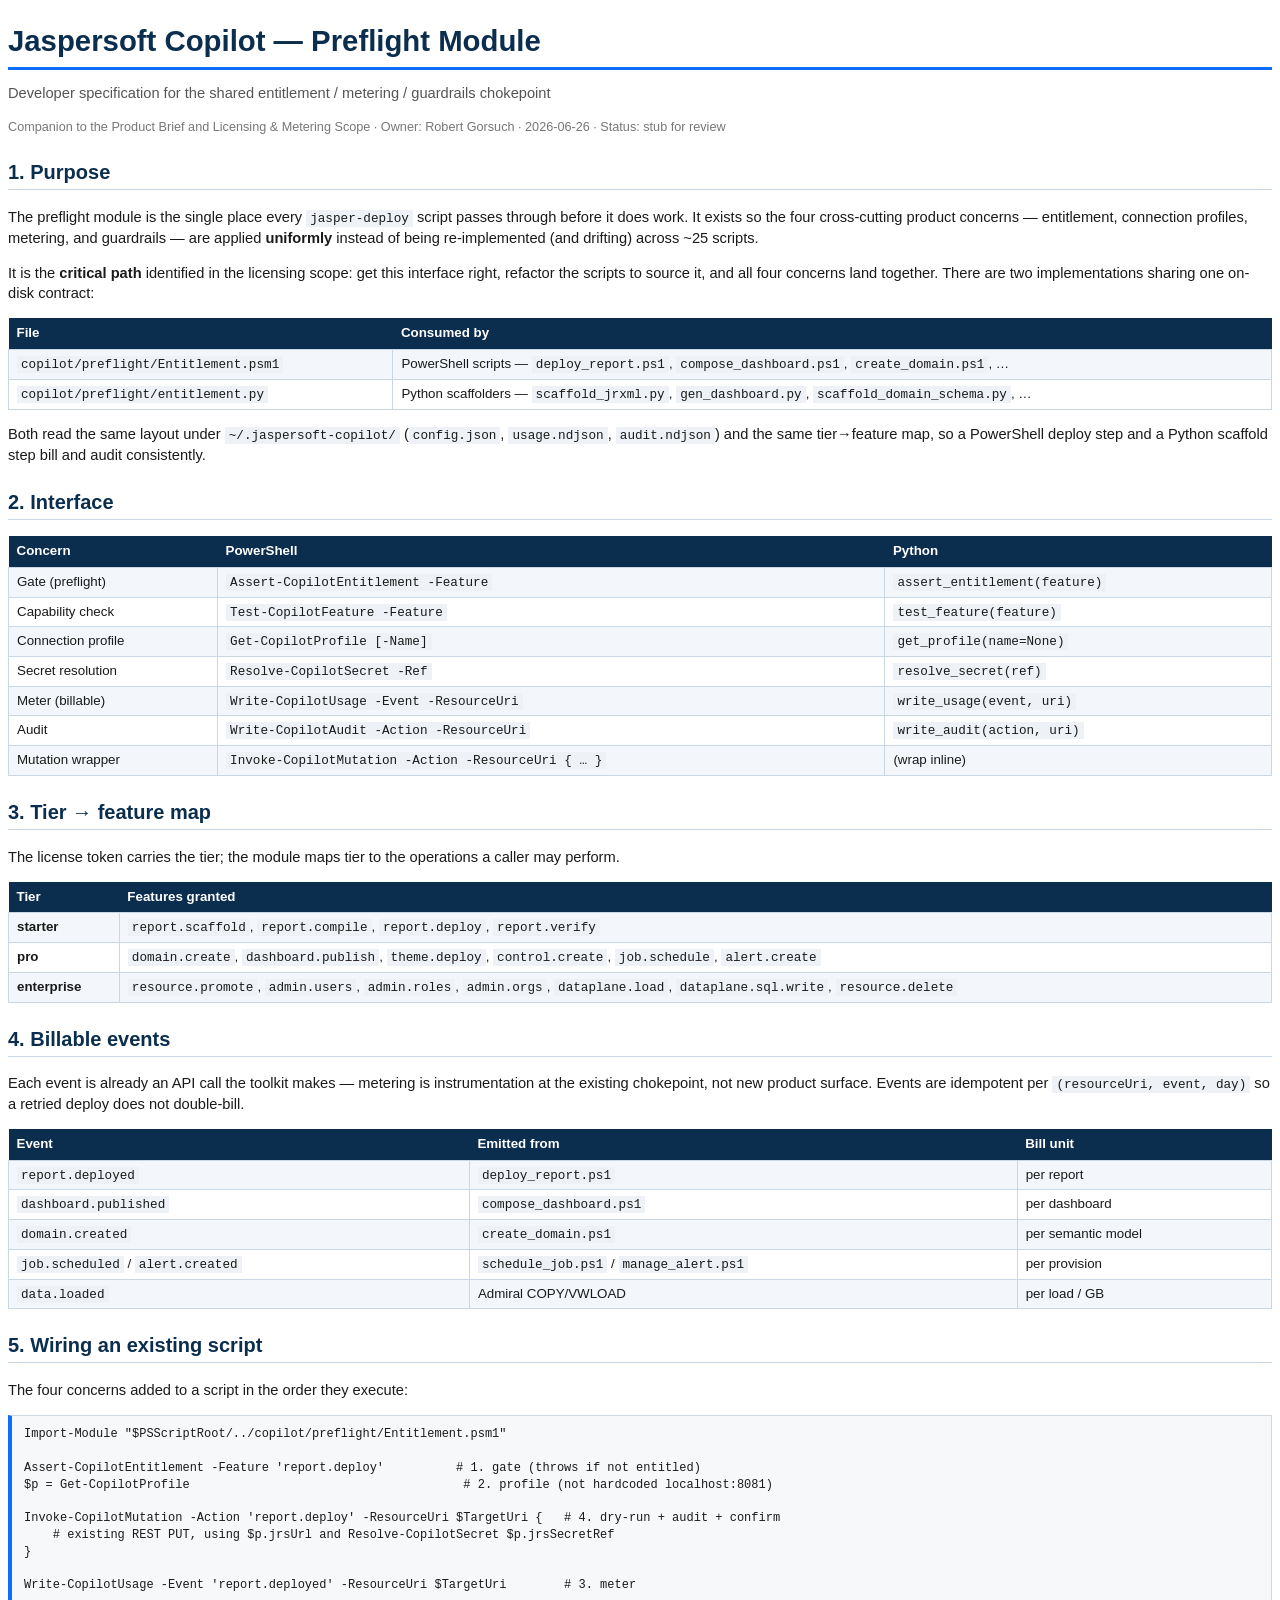
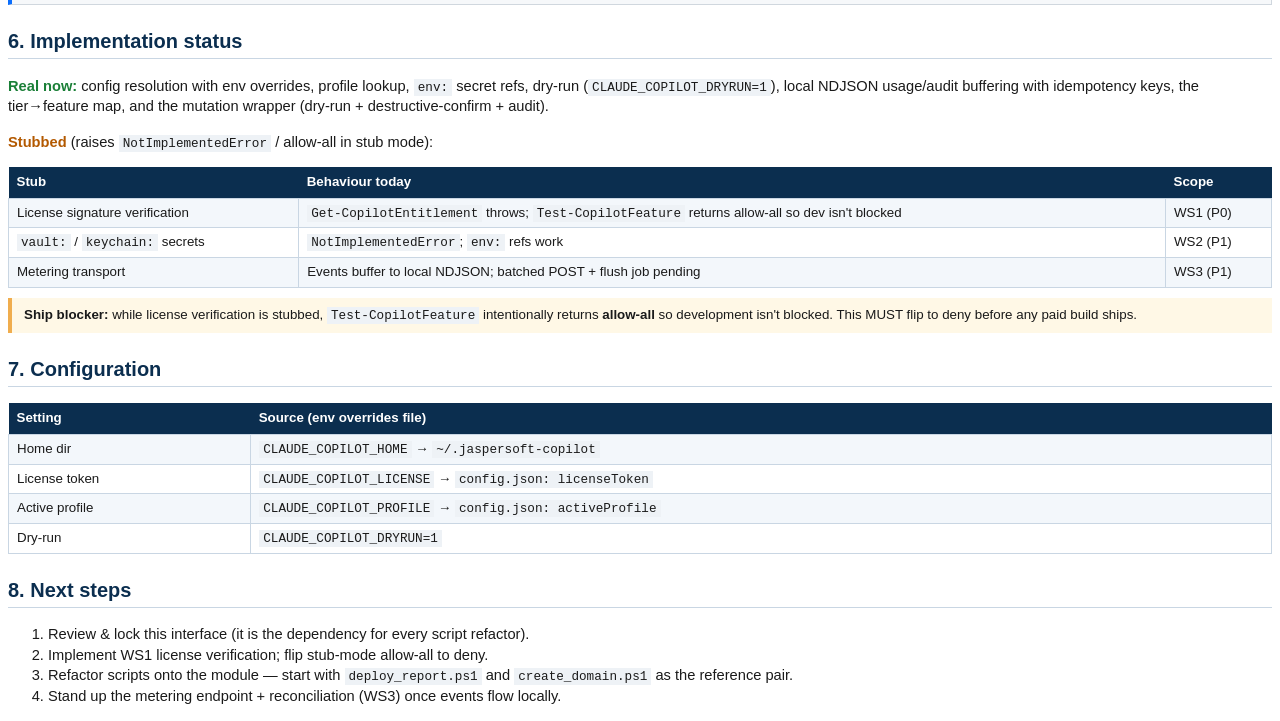
<file: copilot/Jaspersoft_Copilot_Preflight_Spec_body.html>
<!DOCTYPE html>
<html>
<head>
<meta charset="utf-8">
<style>
  body { font-family: Calibri, 'Segoe UI', sans-serif; font-size: 11pt; color: #1a1a1a; line-height: 1.4; }
  h1 { font-size: 22pt; color: #0b2e4f; border-bottom: 3px solid #0b6efd; padding-bottom: 6px; }
  h2 { font-size: 15pt; color: #0b2e4f; margin-top: 22px; border-bottom: 1px solid #c9d6e3; padding-bottom: 3px; }
  h3 { font-size: 12.5pt; color: #14507e; margin-top: 16px; }
  .subtitle { color: #555; font-size: 11pt; margin-top: -6px; }
  .meta { color: #777; font-size: 9.5pt; }
  table { border-collapse: collapse; width: 100%; margin: 10px 0; font-size: 10pt; }
  th { background: #0b2e4f; color: #fff; text-align: left; padding: 6px 8px; }
  td { border: 1px solid #c9d6e3; padding: 5px 8px; vertical-align: top; }
  tr:nth-child(even) td { background: #f3f7fb; }
  code { font-family: Consolas, 'Courier New', monospace; font-size: 9.5pt; background: #eef2f6; padding: 1px 4px; }
  pre { font-family: Consolas, 'Courier New', monospace; font-size: 9pt; background: #f6f8fa;
        border: 1px solid #d0d7de; border-left: 4px solid #0b6efd; padding: 10px 12px; white-space: pre-wrap; }
  .note { background: #fff8e6; border-left: 4px solid #f0ad4e; padding: 8px 12px; margin: 10px 0; font-size: 10pt; }
  .ok { color: #1a7f37; font-weight: bold; }
  .stub { color: #b35900; font-weight: bold; }
</style>
</head>
<body>

<h1>Jaspersoft Copilot — Preflight Module</h1>
<p class="subtitle">Developer specification for the shared entitlement / metering / guardrails chokepoint</p>
<p class="meta">Companion to the Product Brief and Licensing &amp; Metering Scope &middot; Owner: Robert Gorsuch &middot; 2026-06-26 &middot; Status: stub for review</p>

<h2>1. Purpose</h2>
<p>The preflight module is the single place every <code>jasper-deploy</code> script
passes through before it does work. It exists so the four cross-cutting product
concerns — entitlement, connection profiles, metering, and guardrails — are applied
<b>uniformly</b> instead of being re-implemented (and drifting) across ~25 scripts.</p>
<p>It is the <b>critical path</b> identified in the licensing scope: get this interface
right, refactor the scripts to source it, and all four concerns land together. There
are two implementations sharing one on-disk contract:</p>
<table>
<tr><th>File</th><th>Consumed by</th></tr>
<tr><td><code>copilot/preflight/Entitlement.psm1</code></td><td>PowerShell scripts — <code>deploy_report.ps1</code>, <code>compose_dashboard.ps1</code>, <code>create_domain.ps1</code>, …</td></tr>
<tr><td><code>copilot/preflight/entitlement.py</code></td><td>Python scaffolders — <code>scaffold_jrxml.py</code>, <code>gen_dashboard.py</code>, <code>scaffold_domain_schema.py</code>, …</td></tr>
</table>
<p>Both read the same layout under <code>~/.jaspersoft-copilot/</code>
(<code>config.json</code>, <code>usage.ndjson</code>, <code>audit.ndjson</code>) and the
same tier&rarr;feature map, so a PowerShell deploy step and a Python scaffold step bill
and audit consistently.</p>

<h2>2. Interface</h2>
<table>
<tr><th>Concern</th><th>PowerShell</th><th>Python</th></tr>
<tr><td>Gate (preflight)</td><td><code>Assert-CopilotEntitlement -Feature</code></td><td><code>assert_entitlement(feature)</code></td></tr>
<tr><td>Capability check</td><td><code>Test-CopilotFeature -Feature</code></td><td><code>test_feature(feature)</code></td></tr>
<tr><td>Connection profile</td><td><code>Get-CopilotProfile [-Name]</code></td><td><code>get_profile(name=None)</code></td></tr>
<tr><td>Secret resolution</td><td><code>Resolve-CopilotSecret -Ref</code></td><td><code>resolve_secret(ref)</code></td></tr>
<tr><td>Meter (billable)</td><td><code>Write-CopilotUsage -Event -ResourceUri</code></td><td><code>write_usage(event, uri)</code></td></tr>
<tr><td>Audit</td><td><code>Write-CopilotAudit -Action -ResourceUri</code></td><td><code>write_audit(action, uri)</code></td></tr>
<tr><td>Mutation wrapper</td><td><code>Invoke-CopilotMutation -Action -ResourceUri { … }</code></td><td>(wrap inline)</td></tr>
</table>

<h2>3. Tier &rarr; feature map</h2>
<p>The license token carries the tier; the module maps tier to the operations a caller may perform.</p>
<table>
<tr><th>Tier</th><th>Features granted</th></tr>
<tr><td><b>starter</b></td><td><code>report.scaffold</code>, <code>report.compile</code>, <code>report.deploy</code>, <code>report.verify</code></td></tr>
<tr><td><b>pro</b></td><td><code>domain.create</code>, <code>dashboard.publish</code>, <code>theme.deploy</code>, <code>control.create</code>, <code>job.schedule</code>, <code>alert.create</code></td></tr>
<tr><td><b>enterprise</b></td><td><code>resource.promote</code>, <code>admin.users</code>, <code>admin.roles</code>, <code>admin.orgs</code>, <code>dataplane.load</code>, <code>dataplane.sql.write</code>, <code>resource.delete</code></td></tr>
</table>

<h2>4. Billable events</h2>
<p>Each event is already an API call the toolkit makes — metering is instrumentation at the existing chokepoint, not new product surface. Events are idempotent per <code>(resourceUri, event, day)</code> so a retried deploy does not double-bill.</p>
<table>
<tr><th>Event</th><th>Emitted from</th><th>Bill unit</th></tr>
<tr><td><code>report.deployed</code></td><td><code>deploy_report.ps1</code></td><td>per report</td></tr>
<tr><td><code>dashboard.published</code></td><td><code>compose_dashboard.ps1</code></td><td>per dashboard</td></tr>
<tr><td><code>domain.created</code></td><td><code>create_domain.ps1</code></td><td>per semantic model</td></tr>
<tr><td><code>job.scheduled</code> / <code>alert.created</code></td><td><code>schedule_job.ps1</code> / <code>manage_alert.ps1</code></td><td>per provision</td></tr>
<tr><td><code>data.loaded</code></td><td>Admiral COPY/VWLOAD</td><td>per load / GB</td></tr>
</table>

<h2>5. Wiring an existing script</h2>
<p>The four concerns added to a script in the order they execute:</p>
<pre>Import-Module "$PSScriptRoot/../copilot/preflight/Entitlement.psm1"

Assert-CopilotEntitlement -Feature 'report.deploy'          # 1. gate (throws if not entitled)
$p = Get-CopilotProfile                                      # 2. profile (not hardcoded localhost:8081)

Invoke-CopilotMutation -Action 'report.deploy' -ResourceUri $TargetUri {   # 4. dry-run + audit + confirm
    # existing REST PUT, using $p.jrsUrl and Resolve-CopilotSecret $p.jrsSecretRef
}

Write-CopilotUsage -Event 'report.deployed' -ResourceUri $TargetUri        # 3. meter</pre>

<h2>6. Implementation status</h2>
<p><span class="ok">Real now:</span> config resolution with env overrides, profile lookup,
<code>env:</code> secret refs, dry-run (<code>CLAUDE_COPILOT_DRYRUN=1</code>), local NDJSON
usage/audit buffering with idempotency keys, the tier&rarr;feature map, and the mutation
wrapper (dry-run + destructive-confirm + audit).</p>
<p><span class="stub">Stubbed</span> (raises <code>NotImplementedError</code> / allow-all in stub mode):</p>
<table>
<tr><th>Stub</th><th>Behaviour today</th><th>Scope</th></tr>
<tr><td>License signature verification</td><td><code>Get-CopilotEntitlement</code> throws; <code>Test-CopilotFeature</code> returns allow-all so dev isn't blocked</td><td>WS1 (P0)</td></tr>
<tr><td><code>vault:</code> / <code>keychain:</code> secrets</td><td><code>NotImplementedError</code>; <code>env:</code> refs work</td><td>WS2 (P1)</td></tr>
<tr><td>Metering transport</td><td>Events buffer to local NDJSON; batched POST + flush job pending</td><td>WS3 (P1)</td></tr>
</table>
<div class="note"><b>Ship blocker:</b> while license verification is stubbed, <code>Test-CopilotFeature</code>
intentionally returns <b>allow-all</b> so development isn't blocked. This MUST flip to deny
before any paid build ships.</div>

<h2>7. Configuration</h2>
<table>
<tr><th>Setting</th><th>Source (env overrides file)</th></tr>
<tr><td>Home dir</td><td><code>CLAUDE_COPILOT_HOME</code> &rarr; <code>~/.jaspersoft-copilot</code></td></tr>
<tr><td>License token</td><td><code>CLAUDE_COPILOT_LICENSE</code> &rarr; <code>config.json: licenseToken</code></td></tr>
<tr><td>Active profile</td><td><code>CLAUDE_COPILOT_PROFILE</code> &rarr; <code>config.json: activeProfile</code></td></tr>
<tr><td>Dry-run</td><td><code>CLAUDE_COPILOT_DRYRUN=1</code></td></tr>
</table>

<h2>8. Next steps</h2>
<ol>
<li>Review &amp; lock this interface (it is the dependency for every script refactor).</li>
<li>Implement WS1 license verification; flip stub-mode allow-all to deny.</li>
<li>Refactor scripts onto the module — start with <code>deploy_report.ps1</code> and <code>create_domain.ps1</code> as the reference pair.</li>
<li>Stand up the metering endpoint + reconciliation (WS3) once events flow locally.</li>
</ol>

</body>
</html>
</file>
